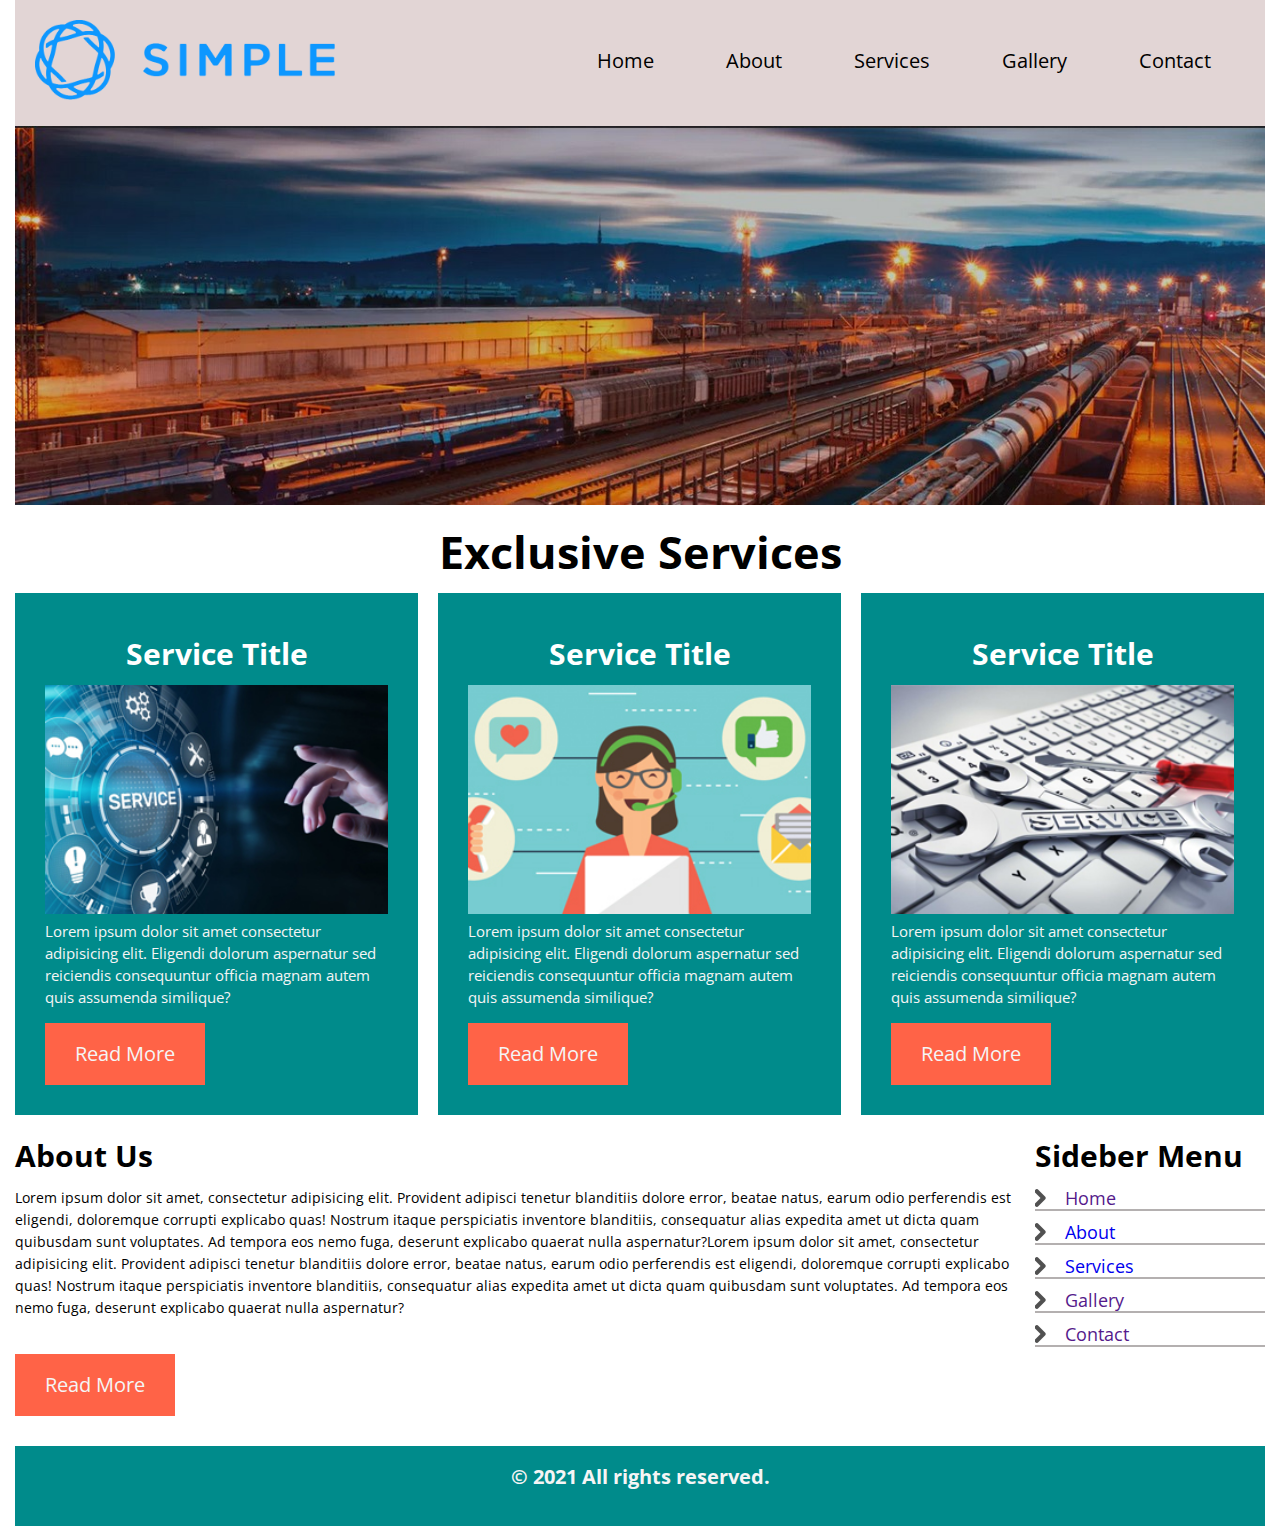
<file: index.html>
<!DOCTYPE html>
<html lang="en">
<head>
    <meta charset="UTF-8">
    <meta http-equiv="X-UA-Compatible" content="IE=edge">
    <meta name="viewport" content="width=device-width, initial-scale=1.0">
    <link rel="stylesheet" href="css/style.css">
    <link rel="stylesheet" href="css/responsive.css">
    <title>Home</title>
</head>
<body>
    <main>
        <div class="header-area"></div>
        <div class="header fix">
                <div class="logo"><a href="index.html">
                    <img src="images/logo.png" alt="logo"></a>
                </div>
                <div class="menu">
                    <ul>
                        <li><a href="index.html">Home</a></li>
                        <li><a href="about.html">About</a></li>
                        <li><a href="services.html">Services</a></li>
                        <li><a href="">Gallery</a></li>
                        <li><a href="">Contact</a></li>
                    </ul>
                </div>
        </div>
        <div class="banner">
            <img src="images/bannar.jpg" alt="banner">
        </div>
        <!-- services start here -->
        <div class="services">
            <div class="title">
                <h4 class="">exclusive services</h4>
            </div>
            <div class="single-services fix">
                <div class="service">
                        <h4>service title</h4>
                        <img src="images/service1.jpg" alt="service 1">
                        <p>
                            Lorem ipsum dolor sit amet consectetur adipisicing elit. Eligendi dolorum aspernatur sed reiciendis consequuntur officia magnam autem quis assumenda similique?
                        </p>
                        <a href="" class="btn">read more</a>
                </div>
                        
                <div class="service">
                        <h4>service title</h4>
                        <img src="images/service2.jpg" alt="service 2">
                        <p>
                            Lorem ipsum dolor sit amet consectetur adipisicing elit. Eligendi dolorum aspernatur sed reiciendis consequuntur officia magnam autem quis assumenda similique?
                        </p>                        
                        <a href="" class="btn">read more</a>
                </div>
                        <div class="service">
                                <h4>service title</h4>
                                <img src="images/service3.jpg" alt="service 3">
                                <p>
                                    Lorem ipsum dolor sit amet consectetur adipisicing elit. Eligendi dolorum aspernatur sed reiciendis consequuntur officia magnam autem quis assumenda similique?
                                </p>
                                <a href="" class="btn">read more</a>
                        </div>
                </div>
            </div>
        </div>
        <!-- services end here -->
        <!-- services start here -->
        <div class="about fix">
            <div class="about-left">
                <h3>About Us</h3>
                <p>Lorem ipsum dolor sit amet, consectetur adipisicing elit. Provident adipisci tenetur blanditiis dolore error, beatae natus, earum odio perferendis est eligendi, doloremque corrupti explicabo quas! Nostrum itaque perspiciatis inventore blanditiis, consequatur alias expedita amet ut dicta quam quibusdam sunt voluptates. Ad tempora eos nemo fuga, deserunt explicabo quaerat nulla aspernatur?Lorem ipsum dolor sit amet, consectetur adipisicing elit. Provident adipisci tenetur blanditiis dolore error, beatae natus, earum odio perferendis est eligendi, doloremque corrupti explicabo quas! Nostrum itaque perspiciatis inventore blanditiis, consequatur alias expedita amet ut dicta quam quibusdam sunt voluptates. Ad tempora eos nemo fuga, deserunt explicabo quaerat nulla aspernatur?</p>
                <a href="about.html" class="btn">Read More</a>
            </div>
            <div class="about-menu">
                <h3>Sideber Menu</h3>
                <ul>
                    <li><a href="">Home</a></li>
                    <li><a href="about.html">About</a></li>
                    <li><a href="services.html">Services</a></li>
                    <li><a href="">Gallery</a></li>                    
                    <li><a href="">Contact</a></li>
                </ul>
            </div>
        </div>
        <!-- services end here -->
        <!-- Footer start here -->
        <footer>
            <h3>&copy; 2021 All rights reserved.</h3>
        </footer>
        <!-- Footer end here -->
    </main>
    
</body>
</html>
</file>
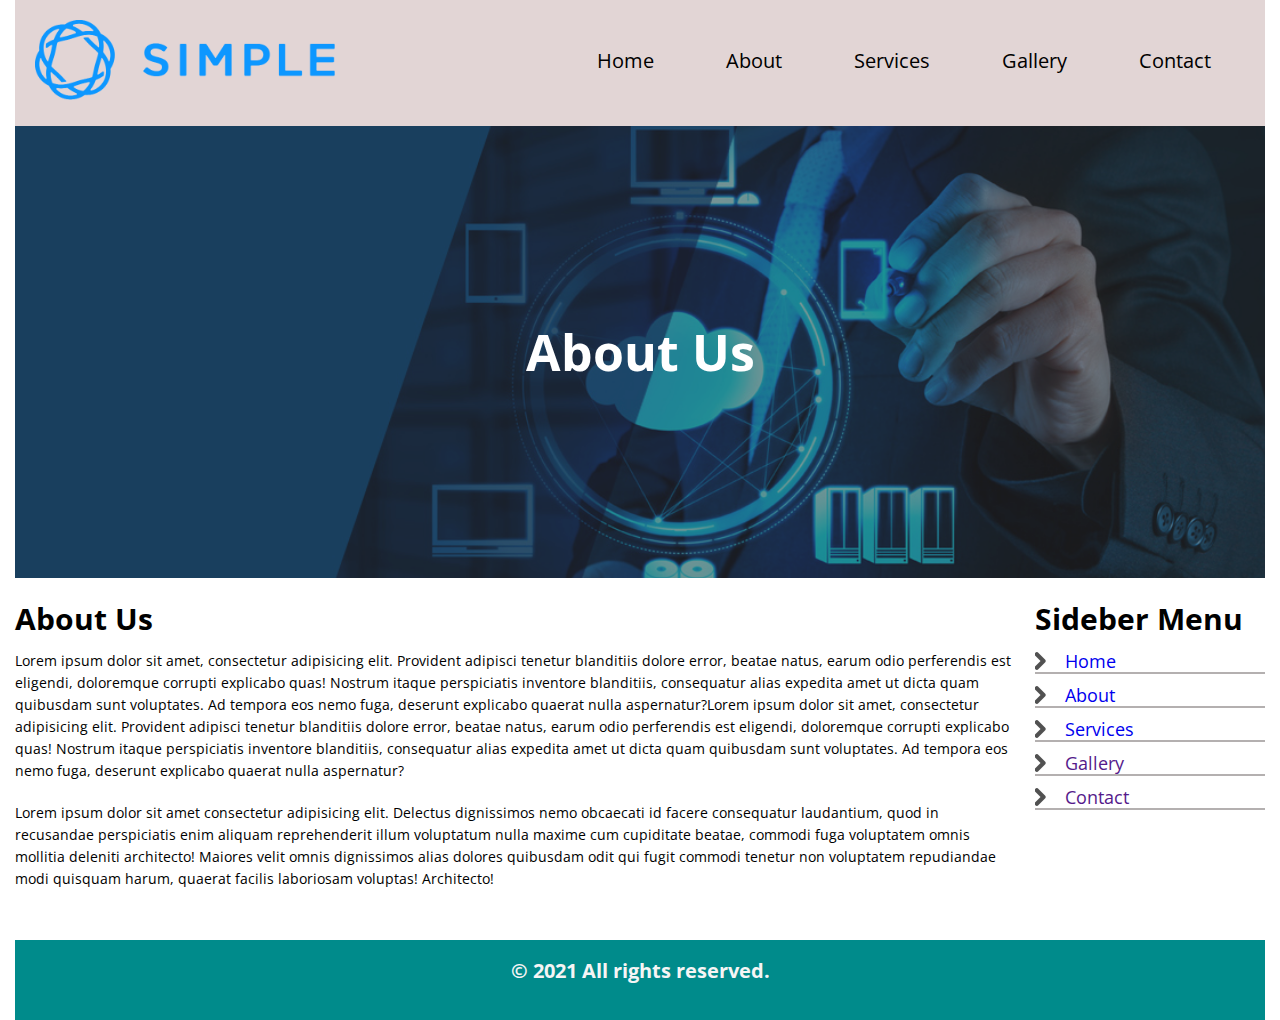
<file: about.html>
<!DOCTYPE html>
<html lang="en">
<head>
    <meta charset="UTF-8">
    <meta http-equiv="X-UA-Compatible" content="IE=edge">
    <meta name="viewport" content="width=device-width, initial-scale=1.0">
    <link rel="stylesheet" href="css/style.css">
    <title>About</title>
</head>
<body>
    <main>
        <div class="header fix">
                <div class="logo"><a href="index.html">
                    <img src="images/logo.png" alt="logo"></a>
                </div>
                <div class="menu">
                    <ul>
                        <li><a href="index.html">Home</a></li>
                        <li><a href="about.html">About</a></li>
                        <li><a href="services.html">Services</a></li>
                        <li><a href="">Gallery</a></li>
                        <li><a href="">Contact</a></li>
                    </ul>
                </div>
        </div>
        <!-- Page banner -->
        <div class="page-banner" style="background-image: url('images/page-bannar.jpg');">
            <h2>about us</h2>
        </div>
        <!-- Page banner -->

        <!-- services start here -->
        
        <!-- services end here -->
        <!-- services start here -->
        <div class="about fix">
            <div class="about-left">
                <h3>About Us</h3>
                <p>Lorem ipsum dolor sit amet, consectetur adipisicing elit. Provident adipisci tenetur blanditiis dolore error, beatae natus, earum odio perferendis est eligendi, doloremque corrupti explicabo quas! Nostrum itaque perspiciatis inventore blanditiis, consequatur alias expedita amet ut dicta quam quibusdam sunt voluptates. Ad tempora eos nemo fuga, deserunt explicabo quaerat nulla aspernatur?Lorem ipsum dolor sit amet, consectetur adipisicing elit. Provident adipisci tenetur blanditiis dolore error, beatae natus, earum odio perferendis est eligendi, doloremque corrupti explicabo quas! Nostrum itaque perspiciatis inventore blanditiis, consequatur alias expedita amet ut dicta quam quibusdam sunt voluptates. Ad tempora eos nemo fuga, deserunt explicabo quaerat nulla aspernatur?
                </p>
                <p>Lorem ipsum dolor sit amet consectetur adipisicing elit. Delectus dignissimos nemo obcaecati id facere consequatur laudantium, quod in recusandae perspiciatis enim aliquam reprehenderit illum voluptatum nulla maxime cum cupiditate beatae, commodi fuga voluptatem omnis mollitia deleniti architecto! Maiores velit omnis dignissimos alias dolores quibusdam odit qui fugit commodi tenetur non voluptatem repudiandae modi quisquam harum, quaerat facilis laboriosam voluptas! Architecto!</p>
            </div>
            <div class="about-menu">
                <h3>Sideber Menu</h3>
                <ul>
                    <li><a href="index.html">Home</a></li>
                    <li><a href="about.html">About</a></li>
                    <li><a href="services.html">Services</a></li>
                    <li><a href="">Gallery</a></li>                    
                    <li><a href="">Contact</a></li>
                </ul>
            </div>
        </div>
        <!-- services end here -->
        <!-- Footer start here -->
        <footer>
            <h3>&copy; 2021 All rights reserved.</h3>
        </footer>
        <!-- Footer end here -->




    </main>
    
</body>
</html>
</file>
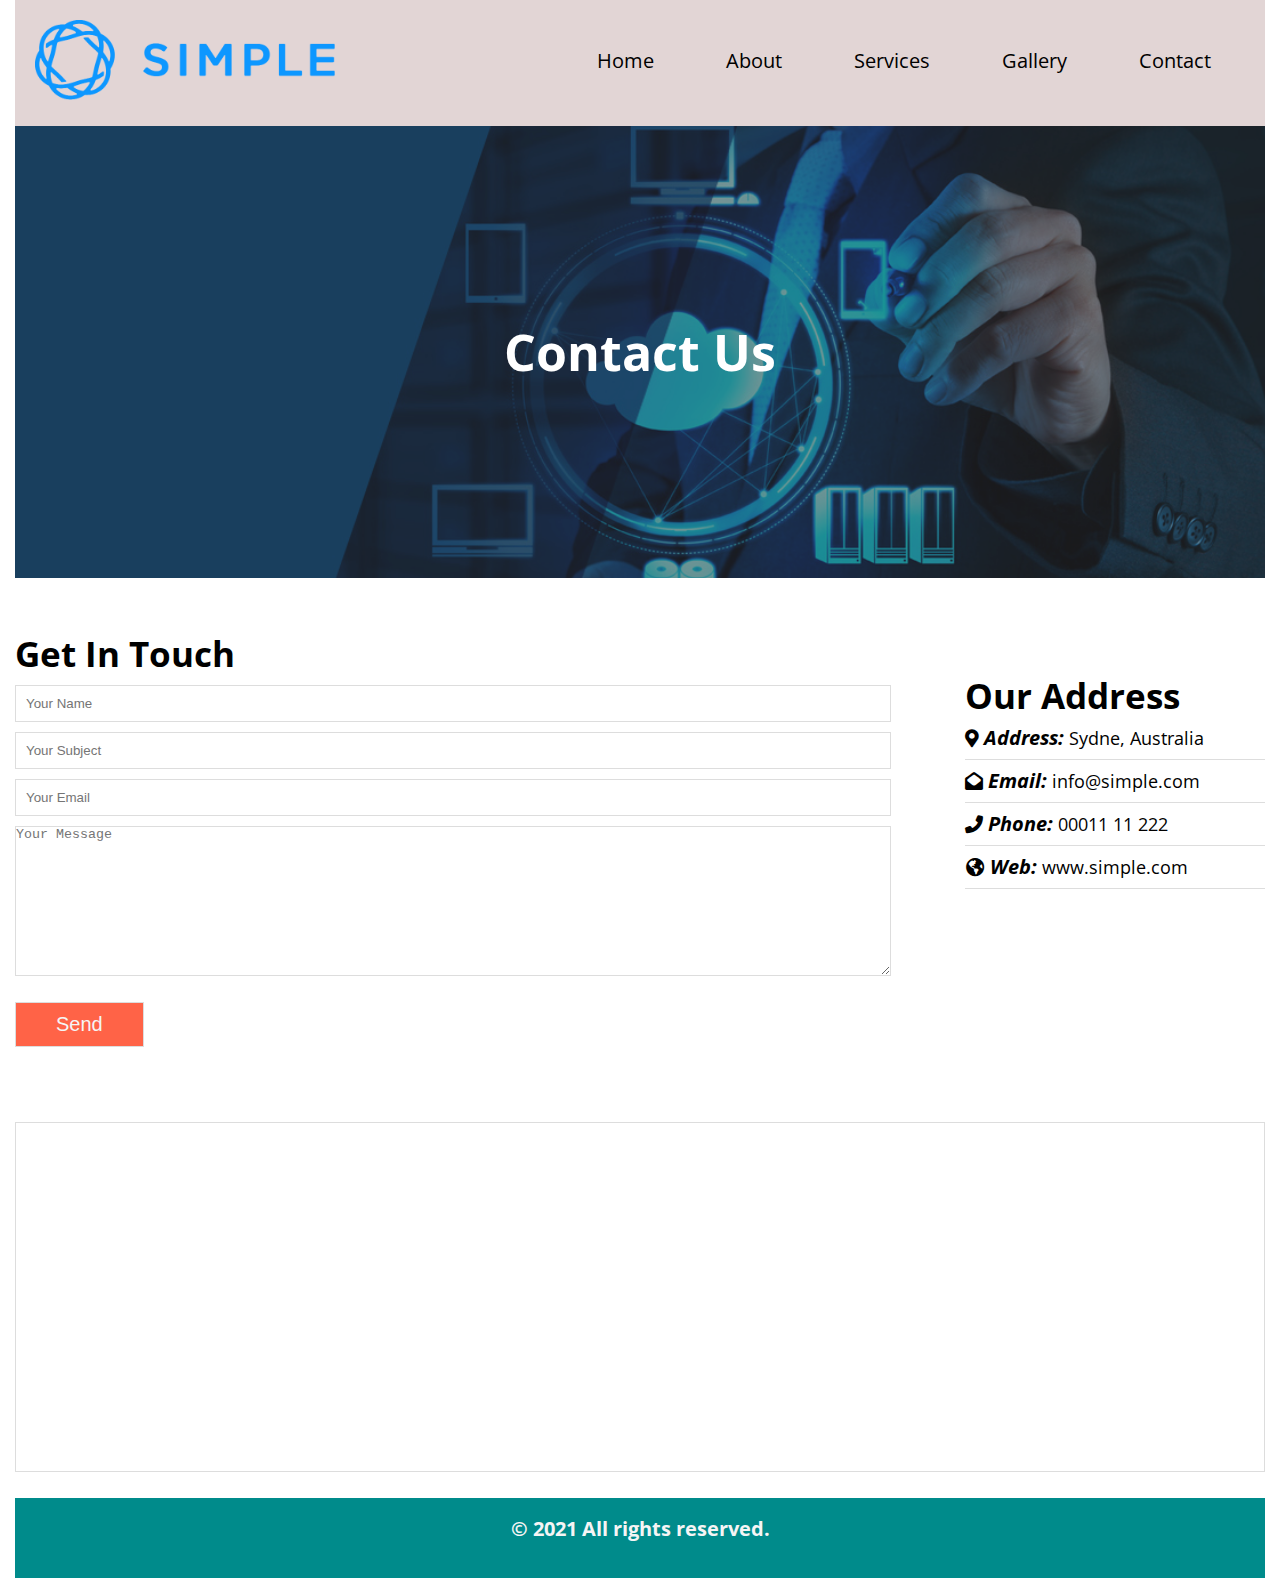
<file: contact.html>
<!DOCTYPE html>
<html lang="en">
<head>
    <meta charset="UTF-8">
    <meta http-equiv="X-UA-Compatible" content="IE=edge">
    <meta name="viewport" content="width=device-width, initial-scale=1.0">
    <link rel="stylesheet" href="css/font-awesome.css">
    <link rel="stylesheet" href="css/style.css">
    <title>Contact</title>
</head>
<body>
    <main>
        <div class="header fix">
                <div class="logo"><a href="index.html">
                    <img src="images/logo.png" alt="logo"></a>
                </div>
                <div class="menu">
                    <ul>
                        <li><a href="index.html">Home</a></li>
                        <li><a href="about.html">About</a></li>
                        <li><a href="services.html">Services</a></li>
                        <li><a href="">Gallery</a></li>
                        <li><a href="">Contact</a></li>
                    </ul>
                </div>
        </div>
        <!-- Page banner -->
        <div class="page-banner" style="background-image: url('images/page-bannar.jpg');">
            <h2>Contact Us</h2>
        </div>
        <!-- Contact form start here -->
        <div class="contact fix">
            <h2>Get in touch</h2>
                <form>
                    <input type="text" placeholder="Your Name">
                    <input type="text" placeholder="Your Subject">
                    <input type="email" placeholder="Your Email">
                    <textarea placeholder="Your Message"></textarea>
                    <input type="button" value="Send">
                </form>
           
            <div class="contact-address">
                <h2>Our Address</h2>
                <ul>
                    <li><i class="fas fa-map-marker-alt"></i> <span>Address:</span> Sydne, Australia</li>
                    <li><i class="fas fa-envelope-open"></i> <span>Email:</span> info@simple.com</li>
                    <li><i class="fas fa-phone-alt"></i> <span>Phone:</span> 00011 11 222</li>
                    <li><i class="fas fa-globe-americas"></i> <span>Web:</span> www.simple.com</li>
                </ul>
            </div>
        </div>
        <div class="map">
            <iframe src="https://www.google.com.bd/maps/embed?pb=!1m18!1m12!1m3!1d424146.1026650165!2d150.65179546185027!3d-33.84735671951983!2m3!1f0!2f0!3f0!3m2!1i1024!2i768!4f13.1!3m3!1m2!1s0x6b129838f39a743f%3A0x3017d681632a850!2sSydney%20NSW%2C%20Australia!5e0!3m2!1sen!2sbd!4v1633978428674!5m2!1sen!2sbd" allowfullscreen="" loading="lazy"></iframe>
        </div>

        
        <!-- Contact form  end here -->
        <!-- Footer start here -->
        <footer>
            <h3>&copy; 2021 All rights reserved.</h3>
        </footer>
        <!-- Footer end here -->




    </main>
    
</body>
</html>
</file>
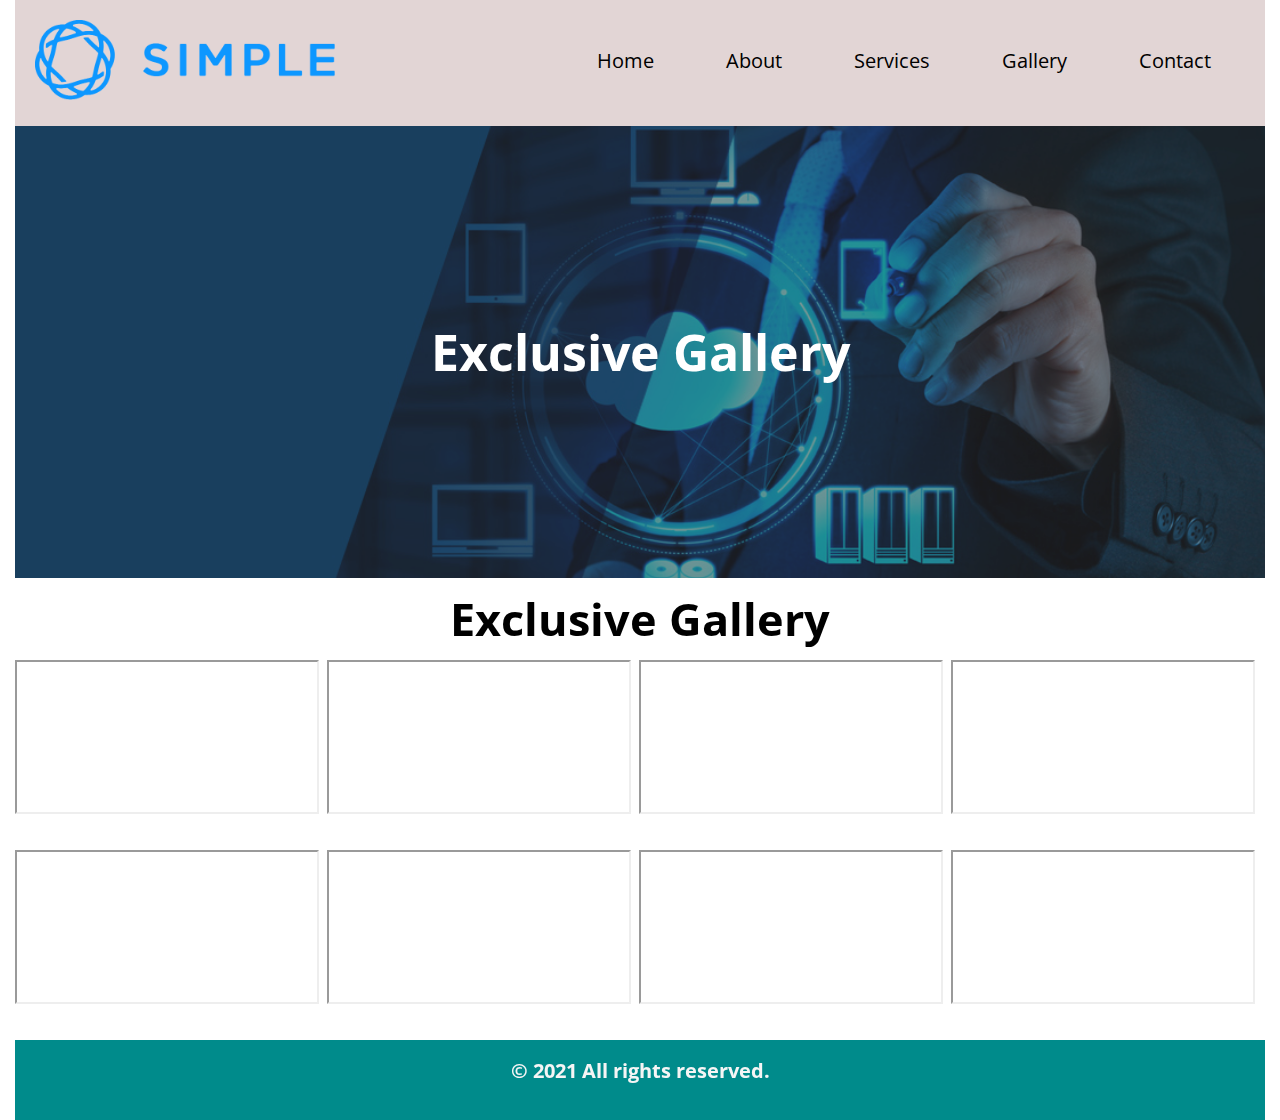
<file: gallery.html>
<!DOCTYPE html>
<html lang="en">
<head>
    <meta charset="UTF-8">
    <meta http-equiv="X-UA-Compatible" content="IE=edge">
    <meta name="viewport" content="width=device-width, initial-scale=1.0">
    <link rel="stylesheet" href="css/style.css">
    <title>Gallery</title>
</head>
<body>
    <main>
        <div class="header fix">
                <div class="logo"><a href="index.html">
                    <img src="images/logo.png" alt="logo"></a>
                </div>
                <div class="menu">
                    <ul>
                        <li><a href="index.html">Home</a></li>
                        <li><a href="about.html">About</a></li>
                        <li><a href="services.html">Services</a></li>
                        <li><a href="">Gallery</a></li>
                        <li><a href="">Contact</a></li>
                    </ul>
                </div>
        </div>
        <div class="page-banner" style="background-image: url('images/page-bannar.jpg');">
            <h2>Exclusive Gallery</h2>
        </div>
        <!-- services start here -->
        <div class="services">
            <div class="title">
                <h4 class="">Exclusive Gallery</h4>
            </div>
            </div>
            
        </div>
        <!-- services end here -->
       <!-- gallery start here -->
        <div class="gallery fix">
            <div class="single-gallery">
                <iframe src="https://www.youtube.com/embed/pVE92TNDwUk?controls=0" allow="accelerometer; autoplay; clipboard-write; encrypted-media; gyroscope; picture-in-picture" allowfullscreen></iframe>
            </div>
            <div class="single-gallery">
                <iframe src="https://www.youtube.com/embed/pVE92TNDwUk?controls=0" allow="accelerometer; autoplay; clipboard-write; encrypted-media; gyroscope; picture-in-picture" allowfullscreen></iframe>
            </div>
            <div class="single-gallery">
                <iframe src="https://www.youtube.com/embed/pVE92TNDwUk?controls=0" allow="accelerometer; autoplay; clipboard-write; encrypted-media; gyroscope; picture-in-picture" allowfullscreen></iframe>
            </div>
            <div class="single-gallery">
                <iframe src="https://www.youtube.com/embed/pVE92TNDwUk?controls=0" allow="accelerometer; autoplay; clipboard-write; encrypted-media; gyroscope; picture-in-picture" allowfullscreen></iframe>
            </div>
            <div class="single-gallery">
                <iframe src="https://www.youtube.com/embed/pVE92TNDwUk?controls=0" allow="accelerometer; autoplay; clipboard-write; encrypted-media; gyroscope; picture-in-picture" allowfullscreen></iframe>
            </div>
            <div class="single-gallery">
                <iframe src="https://www.youtube.com/embed/pVE92TNDwUk?controls=0" allow="accelerometer; autoplay; clipboard-write; encrypted-media; gyroscope; picture-in-picture" allowfullscreen></iframe>
            </div>
            <div class="single-gallery">
                <iframe src="https://www.youtube.com/embed/pVE92TNDwUk?controls=0" allow="accelerometer; autoplay; clipboard-write; encrypted-media; gyroscope; picture-in-picture" allowfullscreen></iframe>
            </div>
            <div class="single-gallery">
                <iframe src="https://www.youtube.com/embed/pVE92TNDwUk?controls=0" allow="accelerometer; autoplay; clipboard-write; encrypted-media; gyroscope; picture-in-picture" allowfullscreen></iframe>
            </div>
        </div>
        <!-- gallery end here -->        
 
        <!-- Footer start here -->
        <footer>
            <h3>&copy; 2021 All rights reserved.</h3>
        </footer>
        <!-- Footer end here -->
    </main>
    
</body>
</html>
</file>
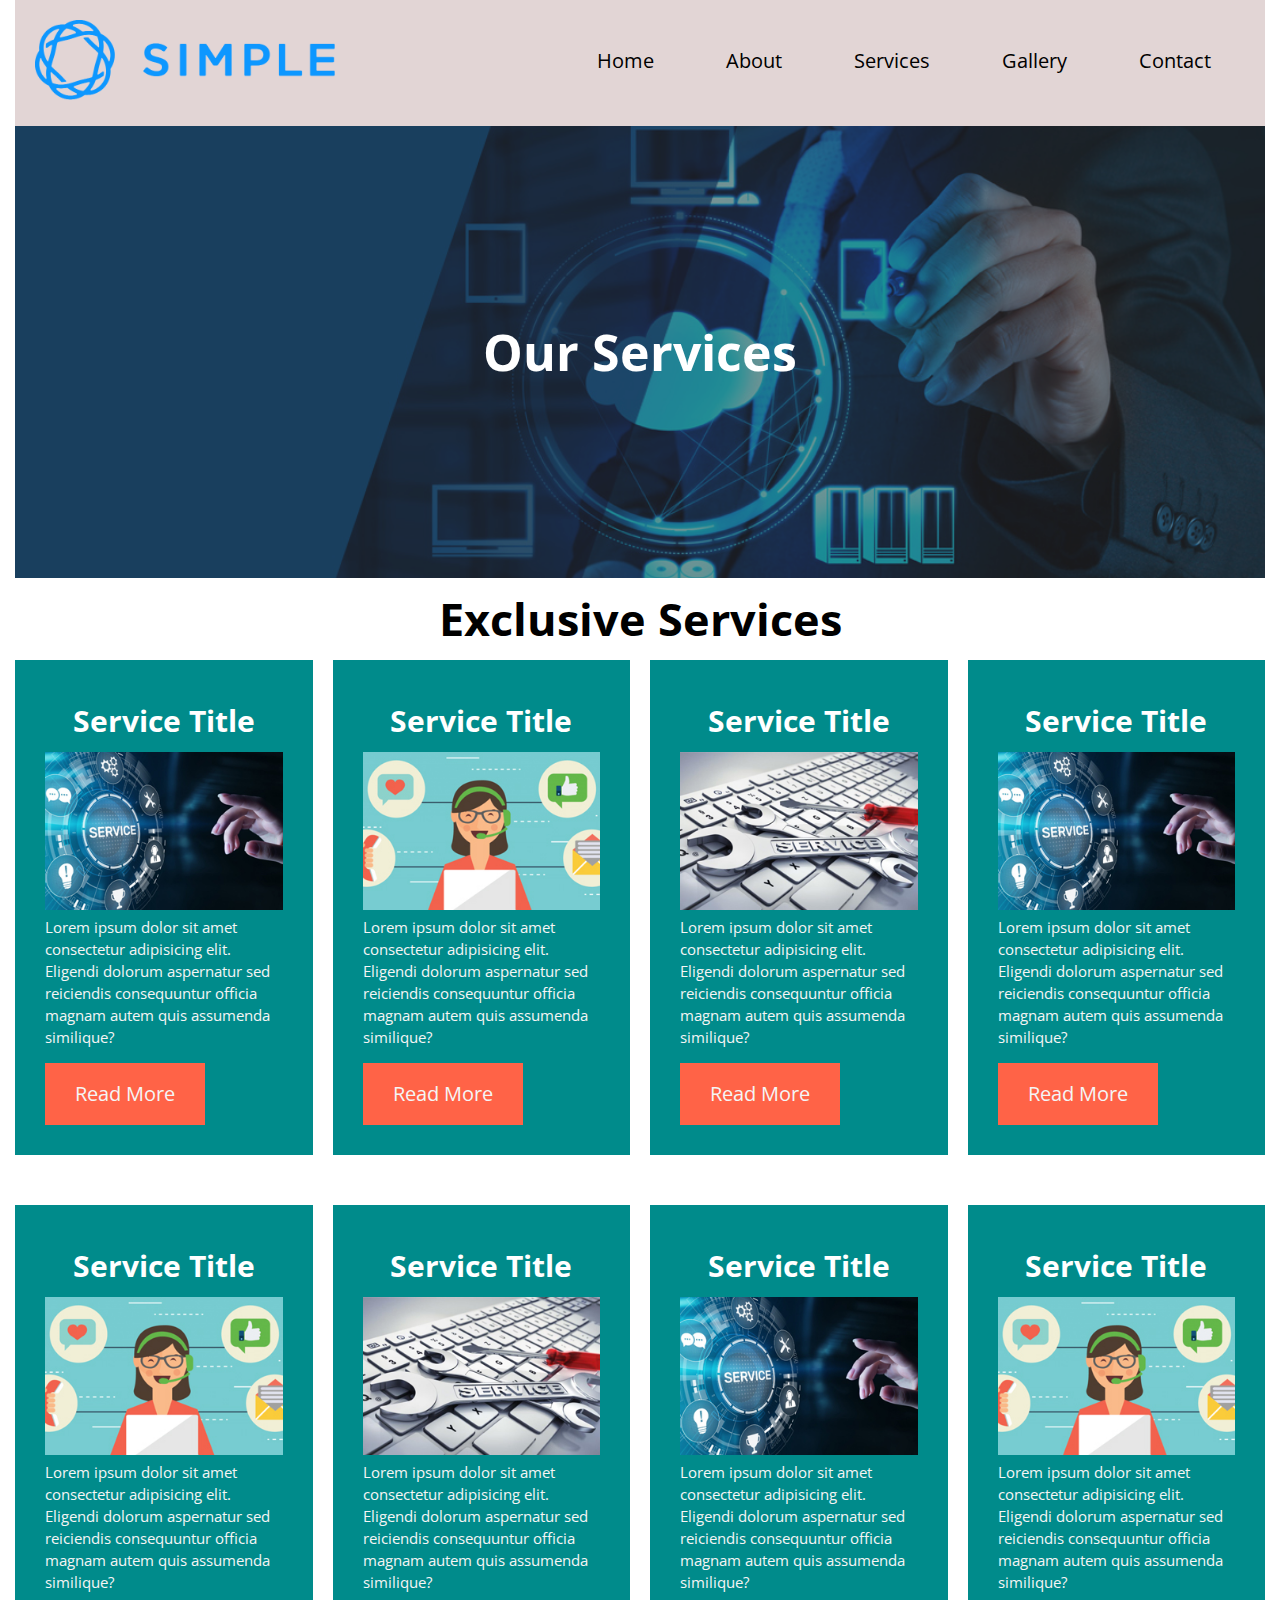
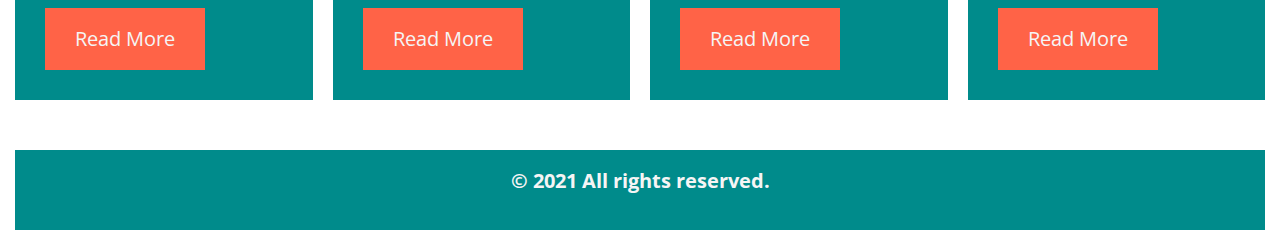
<file: services.html>
<!DOCTYPE html>
<html lang="en">
<head>
    <meta charset="UTF-8">
    <meta http-equiv="X-UA-Compatible" content="IE=edge">
    <meta name="viewport" content="width=device-width, initial-scale=1.0">
    <link rel="stylesheet" href="css/style.css">
    <title>Services</title>
</head>
<body>
    <main>
        <div class="header fix">
                <div class="logo"><a href="index.html">
                    <img src="images/logo.png" alt="logo"></a>
                </div>
                <div class="menu">
                    <ul>
                        <li><a href="index.html">Home</a></li>
                        <li><a href="about.html">About</a></li>
                        <li><a href="services.html">Services</a></li>
                        <li><a href="">Gallery</a></li>
                        <li><a href="">Contact</a></li>
                    </ul>
                </div>
        </div>
        <div class="page-banner" style="background-image: url('images/page-bannar.jpg');">
            <h2>Our Services</h2>
        </div>
        <!-- services start here -->
        <div class="services">
            <div class="title">
                <h4 class="">exclusive services</h4>
            </div>
            <div class="single-services service-page fix">
                <div class="service">
                        <h4>service title</h4>
                        <img src="images/service1.jpg" alt="service 1">
                        <p>
                            Lorem ipsum dolor sit amet consectetur adipisicing elit. Eligendi dolorum aspernatur sed reiciendis consequuntur officia magnam autem quis assumenda similique?
                        </p>
                        <a href="" class="btn">read more</a>
                </div>
                        
                <div class="service">
                        <h4>service title</h4>
                        <img src="images/service2.jpg" alt="service 2">
                        <p>
                            Lorem ipsum dolor sit amet consectetur adipisicing elit. Eligendi dolorum aspernatur sed reiciendis consequuntur officia magnam autem quis assumenda similique?
                        </p>                        
                        <a href="" class="btn">read more</a>
                </div>
                        <div class="service">
                                <h4>service title</h4>
                                <img src="images/service3.jpg" alt="service 3">
                                <p>
                                    Lorem ipsum dolor sit amet consectetur adipisicing elit. Eligendi dolorum aspernatur sed reiciendis consequuntur officia magnam autem quis assumenda similique?
                                </p>
                                <a href="" class="btn">read more</a>
                        </div>
                        <div class="service">
                            <h4>service title</h4>
                            <img src="images/service1.jpg" alt="service 1">
                            <p>
                                Lorem ipsum dolor sit amet consectetur adipisicing elit. Eligendi dolorum aspernatur sed reiciendis consequuntur officia magnam autem quis assumenda similique?
                            </p>
                            <a href="" class="btn">read more</a>
                    </div>
                            
                    <div class="service">
                            <h4>service title</h4>
                            <img src="images/service2.jpg" alt="service 2">
                            <p>
                                Lorem ipsum dolor sit amet consectetur adipisicing elit. Eligendi dolorum aspernatur sed reiciendis consequuntur officia magnam autem quis assumenda similique?
                            </p>                        
                            <a href="" class="btn">read more</a>
                    </div>
                            <div class="service">
                                    <h4>service title</h4>
                                    <img src="images/service3.jpg" alt="service 3">
                                    <p>
                                        Lorem ipsum dolor sit amet consectetur adipisicing elit. Eligendi dolorum aspernatur sed reiciendis consequuntur officia magnam autem quis assumenda similique?
                                    </p>
                                    <a href="" class="btn">read more</a>
                            </div>
                            <div class="service">
                                <h4>service title</h4>
                                <img src="images/service1.jpg" alt="service 1">
                                <p>
                                    Lorem ipsum dolor sit amet consectetur adipisicing elit. Eligendi dolorum aspernatur sed reiciendis consequuntur officia magnam autem quis assumenda similique?
                                </p>
                                <a href="" class="btn">read more</a>
                        </div>
                                
                        <div class="service">
                                <h4>service title</h4>
                                <img src="images/service2.jpg" alt="service 2">
                                <p>
                                    Lorem ipsum dolor sit amet consectetur adipisicing elit. Eligendi dolorum aspernatur sed reiciendis consequuntur officia magnam autem quis assumenda similique?
                                </p>                        
                                <a href="" class="btn">read more</a>
                        </div>
                </div>
            </div>
        </div>
        <!-- services end here -->
        <!-- services start here -->
        
        <!-- services end here -->
        <!-- Footer start here -->
        <footer>
            <h3>&copy; 2021 All rights reserved.</h3>
        </footer>
        <!-- Footer end here -->
    </main>
    
</body>
</html>
</file>
<file: css/style.css>
@import url('https://fonts.googleapis.com/css2?family=Open+Sans:ital,wght@0,400;0,500;0,600;0,700;0,800;1,600;1,700;1,800&display=swap');


*{
    margin: 0;
    box-sizing: border-box;
    padding: 0;
}
.fix::before, .fix::after{
    content: "";
    display: table;
    clear: both;
}

ul{
    list-style: none;
}

body{
    font-size: 14px;
    line-height: 22px;
    font-family: 'Open Sans', sans-serif;
}
h1, h2, h3, h4{
    font-weight: 700;
}

main{
    width: 1250px;
    margin: 0 auto;
}
.header {
    background-color: #e2d5d5;
    padding: 20px;
}
img{
    width: 100%;
}

.logo{
    float: left;
    width: 300px;
    margin-right: 30px;
}
.menu {
    float: right;
    width: 880px;
}
.menu ul{
    text-align: right;
    margin-top: 15px;
}
.menu ul li {
    display: inline-block;
}
.menu ul li a {
    color: #000000;
    text-decoration: none;
    padding: 15px 34px;
    display: block;
    font-size: 20px;
    transition: .3s;
}
/* .menu ul li a:last-child{
    padding-right: 0px;
} */
.menu ul li a:hover{
    background-color: crimson;
    color: whitesmoke;
}
.title{
    text-align: center;
    font-size: 45px;
    text-transform: capitalize;
    margin: 30px 0;
    display: block;
}
.service{
    float: left;
    width: 403px;
    margin-right: 20px;
    padding: 30px;
    background-color: darkcyan;
}

.service:last-child, .service-page .service:nth-child(4){
    margin-right: 0;
}
.service-page .service{
    width: 297.5px;
    margin-bottom: 50px;
}
.service h4{
    font-size: 30px;
    text-transform: capitalize;
    text-align: center;
    margin: 20px 0;
    color: white;
    
}
.service p{
    font-size: 15px;
    color: whitesmoke;
}
.btn{
    text-decoration: none;
    text-transform: capitalize;
    padding: 20px 30px;
    background-color: tomato;
    display: inline-block;
    margin-top: 15px;
    font-size: 20px;
    color: whitesmoke;
    transition: .3s;
}
.btn:hover{
    background-color: rgb(197, 41, 14);
}

.about{
    margin: 30px 0;
}
.about-left{
    width: 80%;
    float: left;
}
.about-left h3, .about-menu h3{
    font-size: 30px;
    padding-bottom: 20px;
    font-weight: bold;
}
.about-left p{
    padding-bottom: 20px;
}
.about-menu{
    width: 20%;
    float: left;
    padding-left: 20px;
}
.about-menu ul li{
    background-image: url(../images/arrow.png);
    background-repeat: no-repeat;
    margin-bottom: 10px;
    border-bottom: 2px solid rgb(180, 176, 176);
    background-position: -8px -1px;

}
.about-menu ul li a{
    text-decoration: none;
    font-size: 18px;
    padding-left: 30px;
    display: block;
}
.about-menu ul li a:hover{
    color: tomato;
}

footer{
    height: 80px;
    background-color: darkcyan;
}
footer h3{
    color: whitesmoke;
    font-size: 20px;
    text-align: center;
    padding-top: 20px;
}
/* about page */
.page-banner{
    background-size: cover;
    background-position: center;
    padding: 215px 0;
    position: relative;
    z-index: 2;
}
.page-banner::before, .page-banner::after{
    content: "";
    position: absolute;
    width: 100%;
    height: 100%;
    left: 0;
    top: 0;
    background-color: #333;
    opacity: .30;
    z-index: -1;

}
.page-banner h2{
    text-align: center;
    color: #fff ;
    font-size: 50px;
    text-transform: capitalize;
}
.gallery{}
.single-gallery {
    float: left;
    width: 292px;
    margin-right: 20px;
    margin-bottom: 30px;
}
.single-gallery:nth-child(4), .single-gallery:nth-child(8){
    margin-right: 0px;
}
.single-gallery iframe{

}

/* contact page */


.contact {
    /* margin-top: 50px; */
    /* margin-bottom: 50px; */
    padding: 65px 0;
}
.contact h2, .contact-address h2{
    text-transform: capitalize;
    font-size: 35px;
    margin-bottom: 20px;
}
/* .contact {
    margin-top: 10px;
    float: left;
    width: 890px;
} */
form{
    width: 876px;
    float: left;
}
.contact input{
    width: 100%;
    padding: 10px;
    border: 1px solid #ddd;
    margin-bottom: 10px;
}
.contact input[type = "button"]{
    background-color: tomato;
    font-size: 20px;
    color: whitesmoke;
    border: 1px solid #ddd;
    border-radius: 0;
    width: auto;
    padding: 10px 40px;
    cursor: pointer;
    transition: .3s;

}
.contact input[type = "button"]:hover{
    background-color: rgb(197, 41, 14);
}
.contact textarea{
    width: 100%;
    height: 150px;
    border: 1px solid #ddd;
    margin-bottom: 20px;
}
.contact-address{
    float: right;
    width: 300px;
    margin-left: 30px;
}
.contact-address span{
    text-transform: capitalize;
    font-weight: bold;
    font-style: italic;
    font-size: 20px;
    
}
.map{}
.map iframe{
    width: 100%;
    border: 1px solid #ddd;
    height: 350px;
    margin-bottom: 20px;
}
.contact-address li{
    font-size: 18px;
    border-bottom: 1px solid #ddd;
    padding-bottom: 10px;
    margin-top: 10px;
}

/* media query */
</file>
<file: css/responsive.css>
@media only screen and (min-width: 992px) and (max-width: 1270px) {
    main{
        width: 992px;
    }
  .header{
      padding: 5px;
  }
  .logo{
      width: 200px;
  }
  .menu{
      float: right;
      width: 750px;

  }
  .menu ul{
      margin-top: 5px;
  }
  .menu ul li a{
      font-size: 18px;
  }
  .title{
      font-size: 40px;
  }
  .service:first-child{
      margin-left: 24px;
  }
  .service{
      width: 301px;
  }
  .about-left{
      width: 70%;
      margin-left: 20px;
  }
  .about-right{
      width: 24%;
  }
  .about-left h3, .about-menu h3{
      font-size: 26px;
  }
}
</file>
